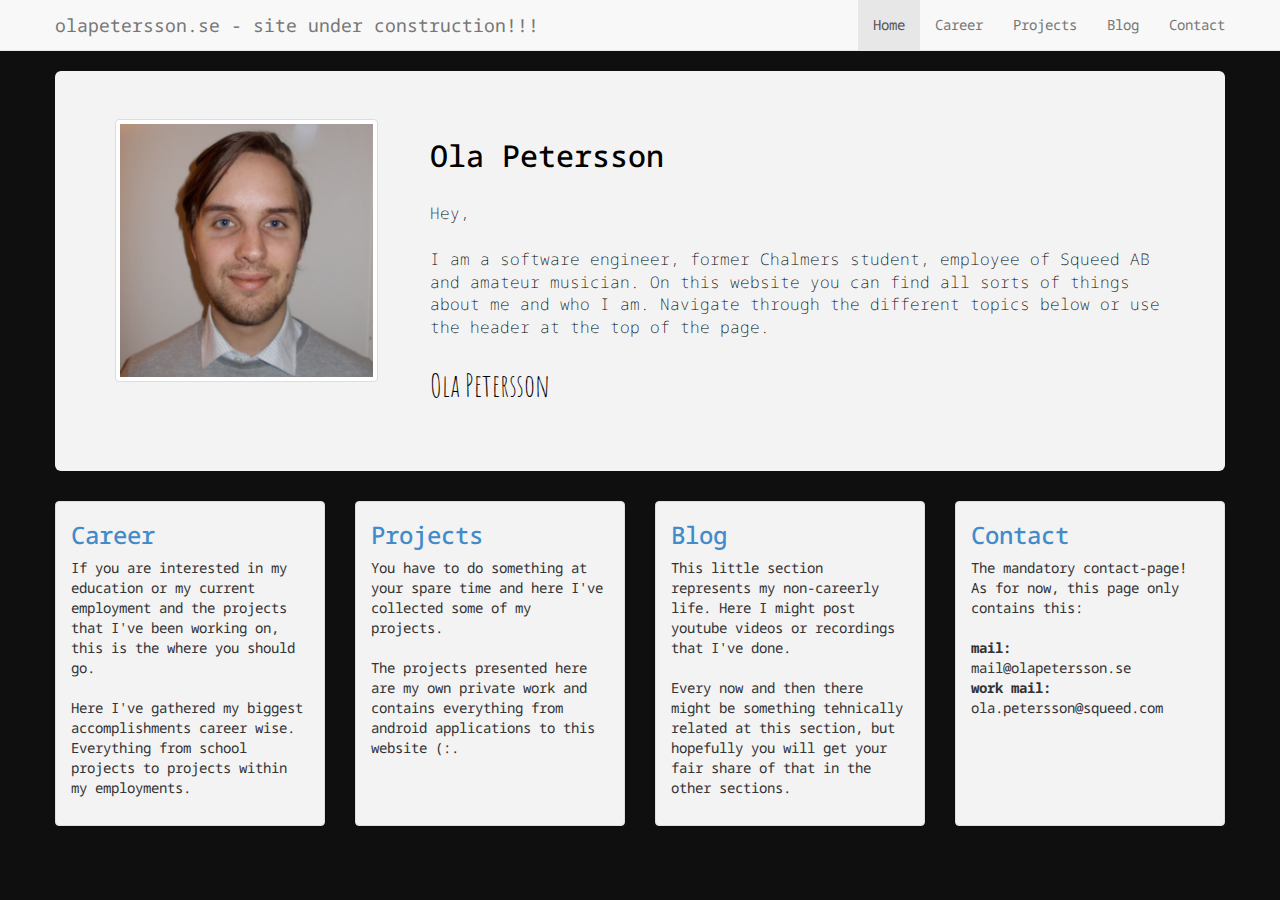
<file: index.htm>
<!DOCTYPE html>
<html lang="en">
  <head>
    <meta charset="utf-8">
    <meta http-equiv="X-UA-Compatible" content="IE=edge">
    <meta name="viewport" content="width=device-width, initial-scale=1">
    <title>Ola Petersson</title>

    <!-- Bootstrap -->
    <link href="css/bootstrap.min.css" rel="stylesheet">
    <link href="css/styles.css" rel="stylesheet">
    <link href='http://fonts.googleapis.com/css?family=Droid+Sans+Mono' rel='stylesheet' type='text/css'>
    <link href='http://fonts.googleapis.com/css?family=Amatic+SC' rel='stylesheet' type='text/css'>
    <!-- HTML5 Shim and Respond.js IE8 support of HTML5 elements and media queries -->
    <!-- WARNING: Respond.js doesn't work if you view the page via file:// -->
    <!--[if lt IE 9]>
      <script src="https://oss.maxcdn.com/libs/html5shiv/3.7.0/html5shiv.js"></script>
      <script src="https://oss.maxcdn.com/libs/respond.js/1.4.2/respond.min.js"></script>
    <![endif]-->
  </head>
  <body style="background-color: #0F0F0F; font-family: 'Droid Sans Mono';">
    <div class="navbar navbar-default navbar-static-top" role="navigation">
      <div class="container">
        <a class="navbar-brand" href="index.htm">olapetersson.se - site under construction!!!</a>

        <button class="navbar-toggle" data-toggle="collapse" data-target=".navHeaderCollapse">
          <span class="icon-bar"></span>
          <span class="icon-bar"></span>
          <span class="icon-bar"></span>
        </button>
        <div class="collapse navbar-collapse navHeaderCollapse">
          <ul class="nav navbar-nav navbar-right">
          <li class="active">
            <a href="index.htm">Home</a>
          </li>
          <li>
            <a href="#">Career</a>
          </li>
          <li>
            <a href="#">Projects</a>
          </li>
          <li>
            <a href="#">Blog</a>
          </li>
          <li>
            <a href="#">Contact</a>
          </li>
          </ul>
        </div>
      </div>
    </div>

    <div class="container">
      <div class="jumbotron">
        <div>
          <img id="#profile_image" class="img-thumbnail" src="img/profil.jpg">
        </div>
        <h2>Ola Petersson</h2>
        <br>
        <p>
          Hey,
          <br>
          <br>
          I am a software engineer, former Chalmers student, employee of Squeed AB and amateur musician. On this website you can find all sorts of things about me and who I am. Navigate through the different topics below or use the header at the top of the page.
          <br>
          <br>
          <span style="font-family: 'Amatic SC', cursive; font-size: 32px">
          Ola Petersson
          </span>
        </p>
      </div>
    <div class="container">
      <div class="row">
        <div class ="col-md-4 col-lg-3">
          <div class="panel panel-default fixHeight">
             <h3 style="padding-left: 15px;"><a href="#">Career</a></h3>
              <p class="paddedText">
                If you are interested in my education or my current employment and the projects that I've been working on, this is the where you should go.
                <br>
                <br>
                Here I've gathered my biggest accomplishments career wise. Everything from school projects to projects within my employments.
              </p>
           </div>
        </div>
        <div class ="col-md-4 col-lg-3">  
          <div class="panel panel-default fixHeight">
            <h3 style="padding-left: 15px;"><a href="#">Projects</a></h3>
              <p class="paddedText">
                You have to do something at your spare time and here I've collected some of my projects.
                <br>
                <br>
                The projects presented here are my own private work and contains everything from android applications to this website (:.
              </p>
          </div>
        </div>
        <div class ="col-md-4 col-lg-3">
          <div class="panel panel-default fixHeight">
             <h3 style="padding-left: 15px;"><a href="#">Blog</a></h3>
              <p class="paddedText">
                This little section represents my non-careerly life. Here I might post youtube videos or recordings that I've done. 
                <br>
                <br>
                Every now and then there might be something tehnically related at this section, but hopefully you will get your fair share of that in the other sections. 
              </p>
          </div>
        </div>
        <div class ="col-md-4 col-lg-3">
          <div class="panel panel-default fixHeight">
             <h3 style="padding-left: 15px;"><a href="#">Contact</a></h3>
              <p class="paddedText">
                The mandatory contact-page! As for now, this page only contains this:
                <br>
                <br>
                  <b>mail:</b> 
                <br>
                  mail@olapetersson.se
                <br>
                  <b>work mail:</b> 
                <br>
                  ola.petersson@squeed.com
              </p>
          </div>
      </div>
    <!-- jQuery (necessary for Bootstrap's JavaScript plugins) -->
    <script src="https://ajax.googleapis.com/ajax/libs/jquery/1.11.0/jquery.min.js"></script>
    <!-- Include all compiled plugins (below), or include individual files as needed -->
    <script src="js/bootstrap.min.js"></script>
  </body>
</html>
</file>
<file: css/styles.css>
p.paddedText{
  padding: 0px 15px 15px 15px !important;
}
@media (min-width: 768px) {
  div.fixHeight{
    min-height: 275px !important;
    background: #f3f3f3;
  }
}

@media (min-width: 992px) {
  div.fixHeight{
    min-height: 385px !important;
    background: #f3f3f3;
  }
}

@media (min-width: 1200px) {
  div.fixHeight{
    min-height: 325px !important;
    background: #f3f3f3;
  }
}

@media (min-width: 768px) {
  div.fixHeightDeeper{
    min-height: 350px !important;
    background: #f3f3f3;
  }
}

@media (min-width: 992px) {
  div.fixHeightDeeper{
    min-height: 525px !important;
    background: #f3f3f3;
  }
}

@media (min-width: 1200px) {
  div.fixHeightDeeper{
    min-height: 470px !important;
    background: #f3f3f3;
  }
}
.fadeIn {   
    animation: fadein 0.8s;
    -moz-animation: fadein 0.8s; /* Firefox */
    -webkit-animation: fadein 0.8s; /* Safari and Chrome */
    -o-animation: fadein 0.8s; /* Opera */
}
@keyframes fadein {
    from {
        opacity:0;
    }
    to {
        opacity:1;
    }
}
@-moz-keyframes fadein { /* Firefox */
    from {
        opacity:0;
    }
    to {
        opacity:1;
    }
}
@-webkit-keyframes fadein { /* Safari and Chrome */
    from {
        opacity:0;
    }
    to {
        opacity:1;
    }
}
@-o-keyframes fadein { /* Opera */
    from {
        opacity:0;
    }
    to {
        opacity: 1;
    }
}
</file>
